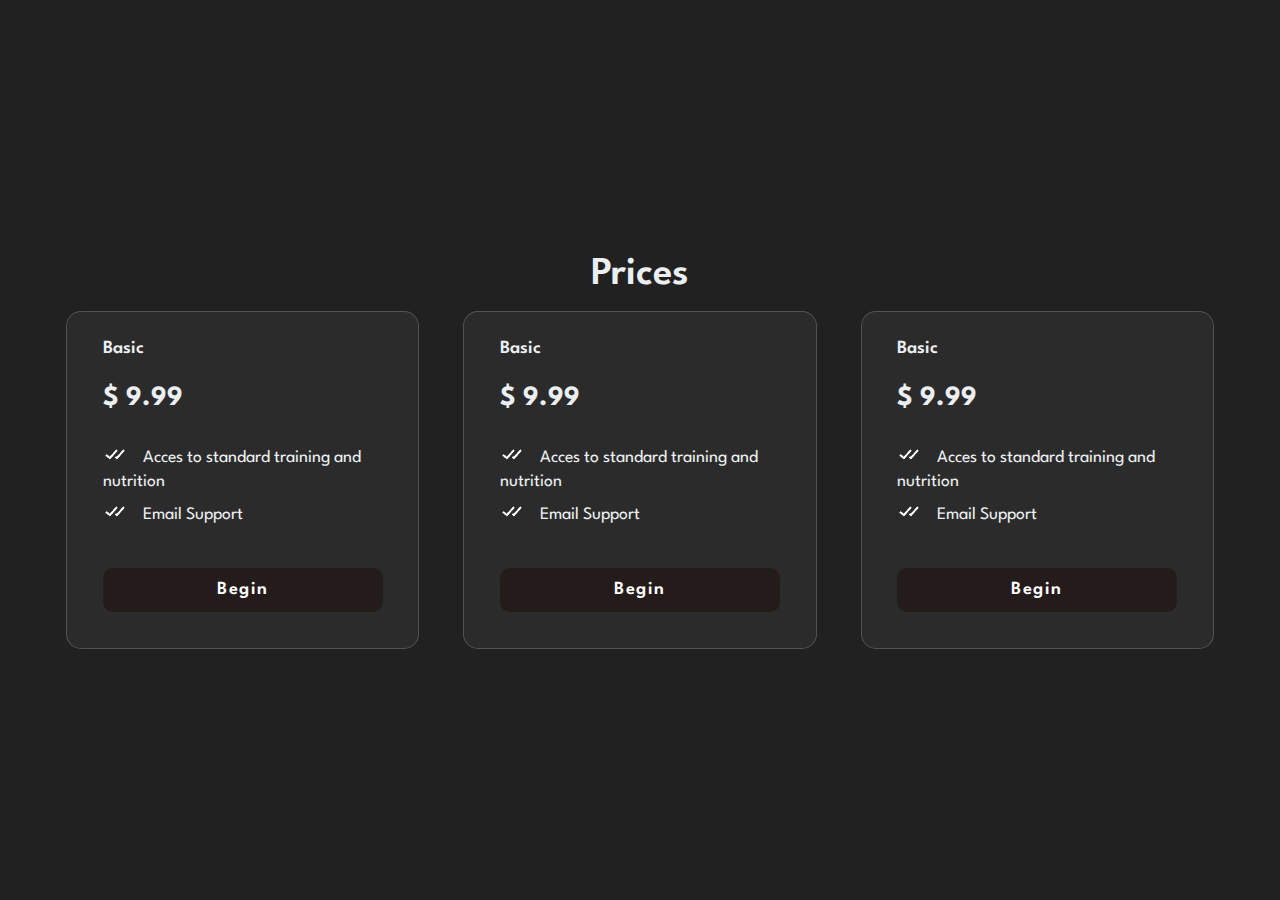
<file: index.html>
<!DOCTYPE html>
<html lang="es">
<head>
  <meta charset="UTF-8">
  <meta name="viewport" content="width=device-width, initial-scale=1.0">
  <title>Card 2</title>
  <link rel="stylesheet" href="./styles/styles.css">
</head>
<body>
  <main class="main">
    <h1 class="main__heading">Prices</h1>
    <div class="main__cards cards">
      <div class="cards__inner">
        <div class="cards__card card">
          <h2 class="card__heading">Basic</h2>
          <p class="card__price">$ 9.99</p>
          <ul role="list" class="card__bullets">
            <li>Acces to standard training and nutrition</li>
            <li>Email Support</li>
          </ul>
          <a href="#" class="card__cta cta">Begin</a>
        </div>
        <div class="cards__card card">
          <h2 class="card__heading">Basic</h2>
          <p class="card__price">$ 9.99</p>
          <ul role="list" class="card__bullets">
            <li>Acces to standard training and nutrition</li>
            <li>Email Support</li>
          </ul>
          <a href="#" class="card__cta cta">Begin</a>
        </div>
        <div class="cards__card card">
          <h2 class="card__heading">Basic</h2>
          <p class="card__price">$ 9.99</p>
          <ul role="list" class="card__bullets">
            <li>Acces to standard training and nutrition</li>
            <li>Email Support</li>
          </ul>
          <a href="#" class="card__cta cta">Begin</a>
        </div>
      </div>
    </div>
  </main>
</body>
</html>
</file>
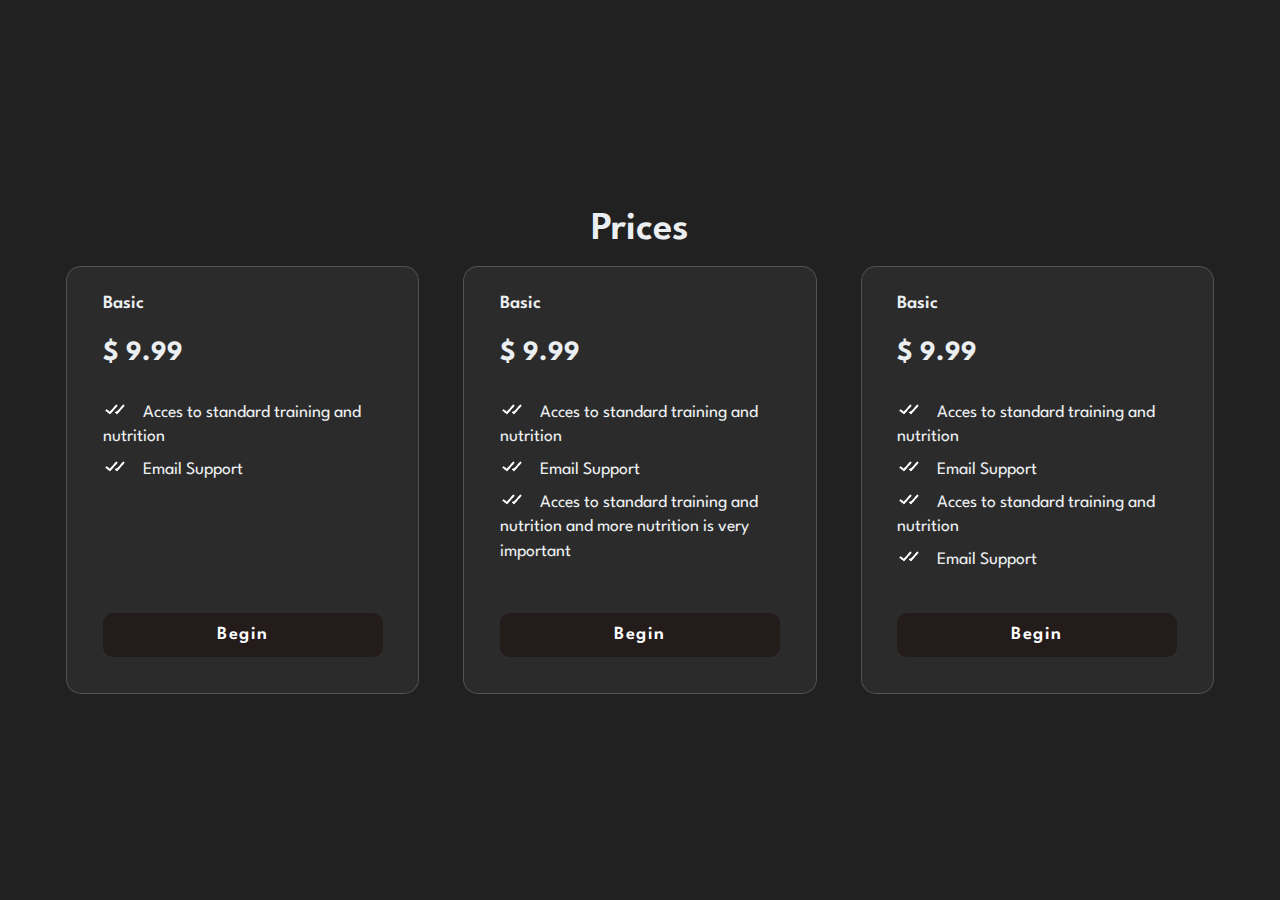
<file: inex.html>
<!DOCTYPE html>
<html lang="es">
  <head>
    <meta charset="UTF-8" />
    <meta name="viewport" content="width=device-width, initial-scale=1.0" />
    <title>Card 2</title>
    <link rel="stylesheet" href="./styles/styles.css" />
  </head>
  <body>
    <main class="main">
      <h1 class="main__heading">Prices</h1>
      <div class="main__cards cards">
        <div class="cards__inner">
          <div class="cards__card card">
            <h2 class="card__heading">Basic</h2>
            <p class="card__price">$ 9.99</p>
            <ul role="list" class="card__bullets">
              <li>Acces to standard training and nutrition</li>
              <li>Email Support</li>
            </ul>
            <a href="#" class="card__cta cta">Begin</a>
          </div>
          <div class="cards__card card">
            <h2 class="card__heading">Basic</h2>
            <p class="card__price">$ 9.99</p>
            <ul role="list" class="card__bullets">
              <li>Acces to standard training and nutrition</li>
              <li>Email Support</li>
              <li>Acces to standard training and nutrition and more nutrition is very important</li>
            </ul>
            <a href="#" class="card__cta cta">Begin</a>
          </div>
          <div class="cards__card card">
            <h2 class="card__heading">Basic</h2>
            <p class="card__price">$ 9.99</p>
            <ul role="list" class="card__bullets">
              <li>Acces to standard training and nutrition</li>
              <li>Email Support</li>
              <li>Acces to standard training and nutrition</li>
              <li>Email Support</li>
            </ul>
            <a href="#" class="card__cta cta">Begin</a>
          </div>
        </div>
      </div>
    </main>
  </body>
</html>
</file>
<file: styles/styles.css>
@import url("https://fonts.googleapis.com/css2?family=League+Spartan:wght@200;300;400;500;600;700;800;900&display=swap");

* {
  margin: 0;
  padding: 0;
  box-sizing: border-box;
  font-family: "League Spartan", sistem-ui, sans-serif;
}
body {
  height: 100vh;
  display: grid;
  place-items: center;
  font-size: 1.1rem;
  line-height: 1.2;
  background: #212121;
  color: #ddd;
}
ul {
  list-style: none;
}
.main {
  max-width: 75rem;
  padding: 3em 1.5em;
  .main__heading {
    font-weight: 600;
    font-size: 2.25em;
    margin-bottom: 0.75rem;
    text-align: center;
    color: #eceff1;
  }
  .cards {
    position: relative;
    .cards__inner {
      display: flex;
      flex-wrap: wrap;
      gap: 2.5em;
    }
  }
}
.card {
  --hsl: var(--hue), var(--saturacion), var(--luminosidad);
  display: grid;
  flex: 1 1 14rem; /* IMPORTANTE para el tamaño de los cuadros Y EL RESPONSIVE*/
  grid-template-rows: auto auto auto 1fr;
  align-items: start;
  gap: 1.25em;
  color: #eceff1;
  background-color: #2b2b2b;
  border: 1px solid #eceff133;
  border-radius: 15px;
  padding: 1.5em 2em;
  transition: 400ms background ease;
  &:nth-child(1) {
    --hue: 165;
    --saturacion: 82.26%;
    --luminosidad: 51.37%;
  }
  &:nth-child(2) {
    --hue: 291;
    --saturacion: 95%;
    --luminosidad: 61%;
  }
  &:nth-child(3) {
    --hue: 338;
    --saturacion: 100%;
    --luminosidad: 48%;
  }
    &:hover {
    --luminosidad: 98%;
    background: hsla(var(--hsl), 0.1);
  }
.card__heading{
    font-size: 1.05em;
    font-weight: 600;
  }
  .card__price{
    font-size: 1.75rem;
    font-weight: 700;
  }
  .card__bullets {
    line-height: 1.4;
    > li {
      /* Afecta hijos directos*/
      &::before {
        display: inline-block;
        content: url("[data-uri]");
        margin-right: 1rem;
        transform: translateY(0.25rem);
      }
    }
  }
  .cta{
    display: block;
    align-self: end;
    margin: 1em 0  0.5em 0;
    text-align: center;
    text-decoration: none;
    color: #fff;
    background-color: #241b1b;
    padding: 0.7rem;
    border-radius: 10px;
    font-size: 1.15rem;
    font-weight: 600;
    letter-spacing: 1.5px;
    cursor: pointer;
    &:hover{
      background-color: hsla(42, 100%, 35%, 0.08);
    }
  }
}
.overlay{
  position: absolute;
  inset: 0;
  pointer-events: none;
  user-select: none;
  -webkit-mask: radial-gradient(
    25rem 25rem at var(--x) var(--y), #000 1%, transparent 50%
  );  opacity: var(--opacity, 0);
  mask: radial-gradient(
    25rem 25rem at var(--x) var(--y), #000 1%, transparent 50%
  );
  transition: 0.5s ease;
  .card{
    background-color: hsla(var(--hsl),0.15);
    border-color: hsla(var(--hsl),1);
    box-shadow: 0 0 0 1px inset hsl(var(--hsl));
  }
  .cta{
    grid-row: -1;
    display: block;
    width: 100%;
    background-color: hsl(var(--hsl));
    box-shadow: 0 0 0 1px hsl(var(--hsl));
  }
}
</file>
